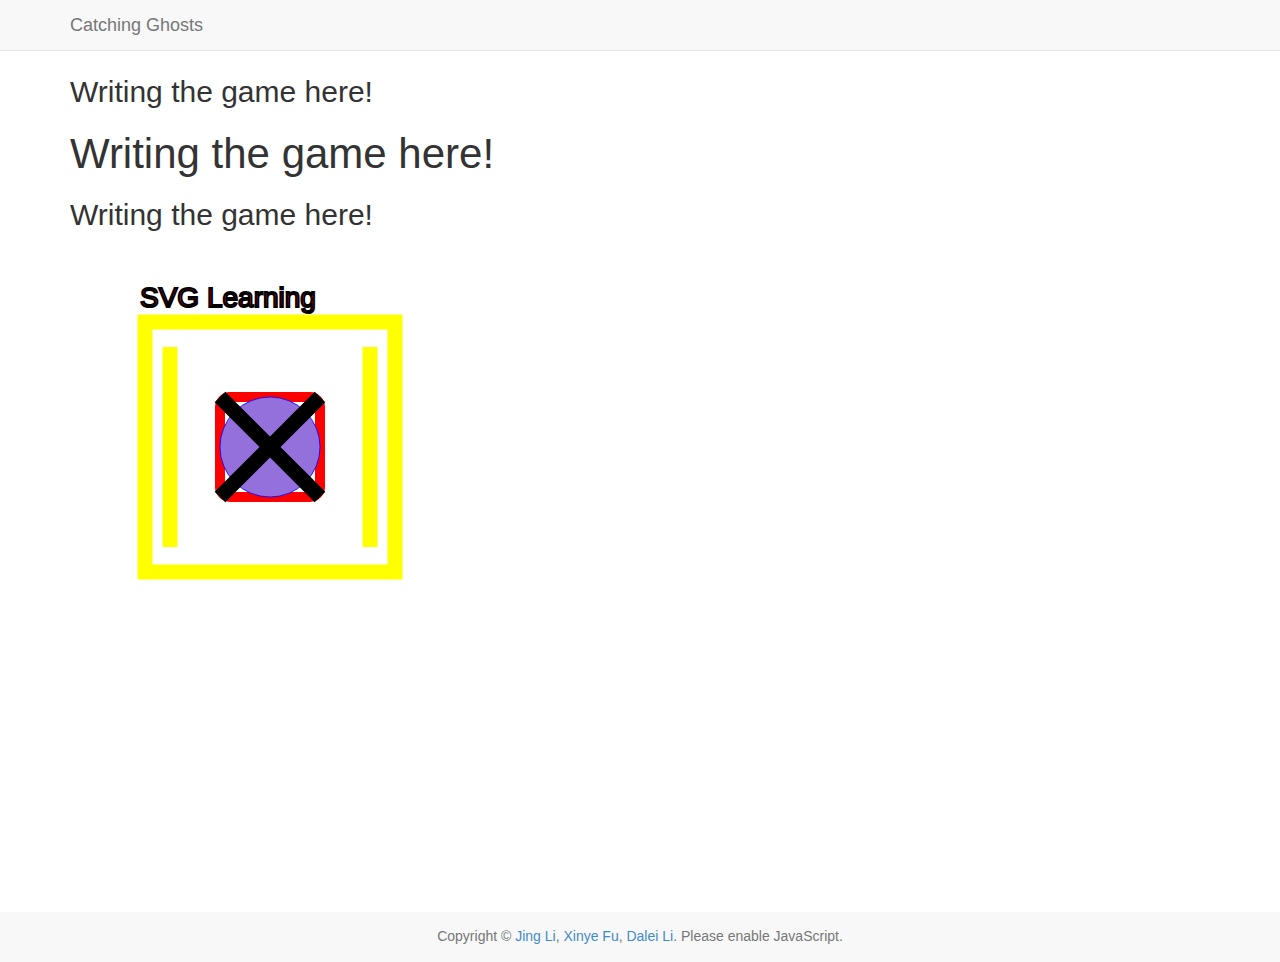
<file: index.html>
<!DOCTYPE html>
<html lang="en">
  <head>
	<meta charset="utf-8">
    <title>Catching Ghosts</title>
	<meta http-equiv="X-UA-Compatible" content="IE=edge">
    <!-- Bootstrap -->
    <link rel="stylesheet" href="themes/bootstrap.min.css">    
    <link rel="stylesheet" href="themes/jquery-ui-1.10.0.custom.css">
    <link rel="stylesheet" href="themes/jquery.ui.1.10.0.ie.css">    
	<link rel="stylesheet" href="themes/index.css">
    <!-- HTML5 Shim and Respond.js IE8 support of HTML5 elements and media queries -->
    <!-- WARNING: Respond.js doesn't work if you view the page via file:// -->
    <!--[if lt IE 9]>
        <script src="http://cdn.bootcss.com/html5shiv/3.7.0/html5shiv.min.js"></script>
        <script src="http://cdn.bootcss.com/respond.js/1.3.0/respond.min.js"></script>
    <![endif]-->
  </head>
  <body>
  	<!-- Part 1: Wrap all page content here -->
  	<div id="wrapper">
	  	<div class="navbar navbar-default navbar-static-top" role="navigation">
	      <div class="container">
	        <div class="navbar-header">
	          <button type="button" class="navbar-toggle collapsed" data-toggle="collapse" data-target=".navbar-collapse">
	            <span class="sr-only">Toggle navigation</span>
	            <span class="icon-bar"></span>
	            <span class="icon-bar"></span>
	            <span class="icon-bar"></span>
	          </button>
	          <a href="" class="navbar-brand">Catching Ghosts</a>
	        </div>
	        <div class="navbar-collapse collapse">
	        	<ul class="nav navbar-nav" id="navbar">
				<!--
			        <li class="active" id="home">
			          <a href="#HOME">HOME</a>
			        </li>
				-->
		      	</ul>
	        </div><!--/.nav-collapse -->
	      </div>
	    </div>
	    <!-- Content -->
	    <div id="content" class="container">
	    	<div id="gameCanvas">
				<p>Writing the game here!</p>
				<p>Writing the game here!</p>
				<p>Writing the game here!</p>
				<svg width = "100%" height = "600px">
					<!--group-->
					<g transform = "translate(50, 50)">
						<text x = "20" y = "10" style = "font-size:2em; fill: red; stroke: black; stroke-width: 2px;">SVG Learning</text>
						<rect x = "100" y = "100" width = "100" height = "100" fill = "none" stroke = "red" stroke-width = "10px" rx = "10" ry = "10"></rect>
						<circle cx = "150px" cy = "150px" r = "50px" fill = "#9370DB" stroke = "rgba(0, 0, 255, 0.8)"></circle>
						<line x1 = "100px" y1 = "100px" x2 = "200px" y2 = "200px" stroke = "black" stroke-width = "15px"></line>
						<line x1 = "200px" y1 = "100px" x2 = "100px" y2 = "200px" stroke = "black" stroke-width = "15px"></line>
						<!--M move to, L line to-->
						<path d = "M50 50 L50 250 M250 250 L250 50" fill = "none" stroke = "yellow" stroke-width = "15px"></path>
						<!--Z close the path-->
						<path d = "M25 25 L25 275 L275 275 L275 25Z" fill = "none" stroke = "yellow" stroke-width = "15px"></path>
					</g>
				</svg>
			</div>
  		<div id="push"></div>
  	</div>
	<!-- back to top -->
	<div id="backToTop">
		<a href="#" title="Scroll back to top"></a>
	</div>
	<div id="footer">
		<div class="container">
			<p class="text-muted" style="text-align: center;">Copyright &copy; <a href="mailto:j.li.4@student.tue.nl">Jing Li</a>, <a href="mailto:x.fu@student.tue.nl">Xinye Fu</a>, <a href="mailto:d.li@student.tue.nl">Dalei Li</a>. Please enable JavaScript.</p>
		</div>
	</div>
	<div id="dialog" title="Basic dialog"></div>
    <!-- jQuery (necessary for Bootstrap's JavaScript plugins) -->
    <script src="js/jquery-1.10.2.min.js"></script>
    <!-- Include all compiled plugins (below), or include individual files as needed -->
    <script src="js/bootstrap.min.js"></script>
    <script src="js/jquery-ui-1.10.0.custom.min.js"></script>
	<script src="js/d3.min.js"></script>
    <script src="js/index.js"></script>
  </body>
</html>
</file>
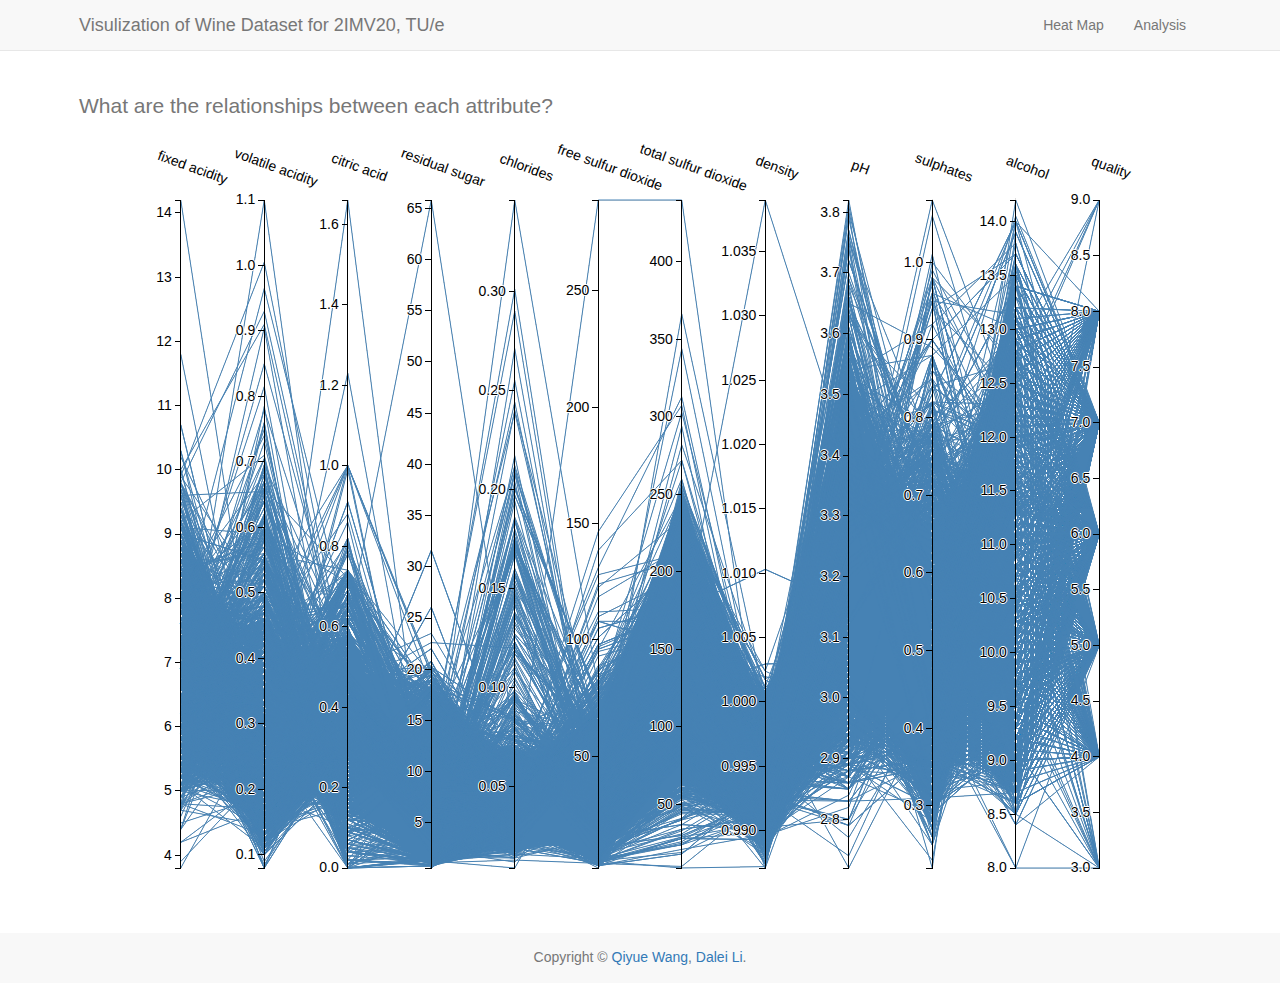
<file: templates/parallel_coordinates.html>
<!DOCTYPE html>
<html lang = "en">
  <head>
	<meta charset = "utf-8">
	<meta http-equiv = "X-UA-Compatible" content="IE=edge">
	<title>Wine Visulization</title>
    <!-- Bootstrap -->
    <link rel="stylesheet" href="/static/themes/bootstrap.min.css">    
    <link rel="stylesheet" href="/static/themes/jquery-ui.css">
	<link rel="stylesheet" href="/static/themes/index.css">
  </head>
  <body>
  	<!-- Part 1: Wrap all page content here -->
  	<div id="wrapper">
	  	<div class="navbar navbar-default navbar-static-top" role="navigation">
	      <div class="container">
	        <div class="navbar-header">
	          <a href="" class="navbar-brand">Visulization of Wine Dataset for 2IMV20, TU/e</a>
	        </div>
            <div class="navbar-collapse collapse">
                <ul class="nav navbar-nav navbar-right" id="navbar">
                    <li>
                      <a href="/heatmap" target="_blank">Heat Map</a>
                    </li>
                    <li>
                      <a href="/static/analysis.pdf" target="_blank">Analysis</a>
                    </li>
                </ul>
            </div><!--/.nav-collapse -->
	      </div>
	    </div>
	    <!-- Content -->
	    <div id="content" class="container" >
            <div class="row">
                <div class="col-md-12">
                    <div class="featurette">
                        <h2 class="featurette-heading"></h2>
                        <p class="lead">
                            <span class="text-muted">What are the relationships between each attribute?</span>
                        </p>
                    </div>
                    <div id="parallelCoordinates">
                        <svg style="width: 100%; height: 550px">
                            <!--group, contains the visualized charts-->
                            <g></g>
                        </svg>
                    </div>
                </div>                
            </div>
        </div>
  		<div id="push"></div>
  	</div>
  </div>
	<!-- back to top -->
	<div id="backToTop">
		<a href="#" title="Scroll back to top"></a>
	</div>
	<div id="footer">
		<div class="container">
			<p class="text-muted" style="text-align: center;">Copyright &copy; <a href="https://github.com/lukewang7">Qiyue Wang</a>, <a href="https://github.com/lidalei">Dalei Li</a>.</p>
		</div>
	</div>
	<div id="dialog" title="Basic dialog"></div>
    <!-- jQuery (necessary for Bootstrap's JavaScript plugins) -->
    <script src="/static/js/jquery-2.2.0.min.js"></script>
    <!-- Include all compiled plugins (below), or include individual files as needed -->
    <script src="/static/js/bootstrap.min.js"></script>
    <script src="/static/js/jquery-ui.min.js"></script>
	<script src="/static/js/d3.min.js"></script>
    <script src="/static/js/d3-legend.min.js"></script>
    <script src="/static/js/d3.tip.v0.6.3.js"></script>
    <script src="/static/js/parallel-coordinates.js"></script>   
  </body>
</html>
</file>
<file: themes/index.css>
@CHARSET "UTF-8";
html, body {
	height: 100%;
}

#wrapper {
	min-height: 100%;
    height: auto !important;
    height: 100%;
	margin: 0 auto -50px;
}

.container {
	// width:1000px;
	max-width:none;
}

.container .navbar-header,
.container .navbar-collapse {
  margin-right: 0;
  margin-left: 0;
}

/* Always float the navbar header */
.navbar-header {
  float: left;
}

/* Undo the collapsing navbar */
.navbar-collapse {
  display: block !important;
  height: auto !important;
  padding-bottom: 0;
  overflow: visible !important;
}

.navbar-toggle {
  display: none;
}
.navbar-collapse {
  border-top: 0;
}

.navbar-brand {
  margin-left: -15px;
}

/* Always apply the floated nav */
.navbar-nav {
  float: left;
  margin: 0;
}
.navbar-nav > li {
  float: left;
}
.navbar-nav > li > a {
  padding: 15px;
}

/* Redeclare since we override the float above */
.navbar-nav.navbar-right {
  float: right;
}

/* Undo custom dropdowns */
.navbar .navbar-nav .open .dropdown-menu {
  position: absolute;
  float: left;
  background-color: #fff;
  border: 1px solid #ccc;
  border: 1px solid rgba(0, 0, 0, .15);
  border-width: 0 1px 1px;
  border-radius: 0 0 4px 4px;
  -webkit-box-shadow: 0 6px 12px rgba(0, 0, 0, .175);
          box-shadow: 0 6px 12px rgba(0, 0, 0, .175);
}
.navbar-default .navbar-nav .open .dropdown-menu > li > a {
  color: #333;
}
.navbar .navbar-nav .open .dropdown-menu > li > a:hover,
.navbar .navbar-nav .open .dropdown-menu > li > a:focus,
.navbar .navbar-nav .open .dropdown-menu > .active > a,
.navbar .navbar-nav .open .dropdown-menu > .active > a:hover,
.navbar .navbar-nav .open .dropdown-menu > .active > a:focus {
  color: #fff !important;
  background-color: #428bca !important;
}
.navbar .navbar-nav .open .dropdown-menu > .disabled > a,
.navbar .navbar-nav .open .dropdown-menu > .disabled > a:hover,
.navbar .navbar-nav .open .dropdown-menu > .disabled > a:focus {
  color: #999 !important;
  background-color: transparent !important;
}

/*

Writing the game here

*/




#push{
    height: 50px;
}

#footer{
	height: 50px;
	background-color:#f8f8f8;
}

#footer > .container > .text-muted {
	margin-top: 14px;
}

#backToTop {
	display: none;
	position: fixed;
	right: 13%;
	bottom: 20px;
	width: 50px;
	height: 75px;
	z-index: 11;
}

#backToTop a {
	display: block;
	width: 50px;
	height: 50px;
	text-align: center;
	background: url(images/back_to_top.png) no-repeat;
	background-color: #a4aab4;
	background-color: rgba(164,170,180,0.5);
	background-position: 16px 19px;
	border-radius: 2px;
}

#backToTop a:hover{
	background-color: #3d96dc;
}
</file>
<file: static/themes/index.css>
@CHARSET "UTF-8";
html, body {
	height: 100%;
}

#wrapper {
	min-height: 100%;
    height: auto !important;
    height: 100%;
	margin: 0 auto -50px;
}

.container {
	width:90%;
	max-width:none;
}

.container .navbar-header,
.container .navbar-collapse {
  margin-right: 0;
  margin-left: 0;
}

/* Always float the navbar header */
.navbar-header {
  float: left;
}

/* Undo the collapsing navbar */
.navbar-collapse {
  display: block !important;
  height: auto !important;
  padding-bottom: 0;
  overflow: visible !important;
}

.navbar-toggle {
  display: none;
}
.navbar-collapse {
  border-top: 0;
}

.navbar-brand {
  margin-left: -15px;
}

/* Always apply the floated nav */
.navbar-nav {
  float: left;
  margin: 0;
}
.navbar-nav > li {
  float: left;
}
.navbar-nav > li > a {
  padding: 15px;
}

/* Redeclare since we override the float above */
.navbar-nav.navbar-right {
  float: right;
}

/* Undo custom dropdowns */
.navbar .navbar-nav .open .dropdown-menu {
  position: absolute;
  float: left;
  background-color: #fff;
  border: 1px solid #ccc;
  border: 1px solid rgba(0, 0, 0, .15);
  border-width: 0 1px 1px;
  border-radius: 0 0 4px 4px;
  -webkit-box-shadow: 0 6px 12px rgba(0, 0, 0, .175);
          box-shadow: 0 6px 12px rgba(0, 0, 0, .175);
}
.navbar-default .navbar-nav .open .dropdown-menu > li > a {
  color: #333;
}
.navbar .navbar-nav .open .dropdown-menu > li > a:hover,
.navbar .navbar-nav .open .dropdown-menu > li > a:focus,
.navbar .navbar-nav .open .dropdown-menu > .active > a,
.navbar .navbar-nav .open .dropdown-menu > .active > a:hover,
.navbar .navbar-nav .open .dropdown-menu > .active > a:focus {
  color: #fff !important;
  background-color: #428bca !important;
}
.navbar .navbar-nav .open .dropdown-menu > .disabled > a,
.navbar .navbar-nav .open .dropdown-menu > .disabled > a:hover,
.navbar .navbar-nav .open .dropdown-menu > .disabled > a:focus {
  color: #999 !important;
  background-color: transparent !important;
}

/*

Writing the visualization code here

*/

/* axis */
.axis text {
    font: 1em sans-serif;
}
.axis .label {
    font-size: "2em";
}

.axis path, .axis line {
    fill: none;
    stroke: #000;
    shape-rendering: crispEdges;
}
.y.axis path, .y.axis line {
    stroke: none;
    stroke: #000;
    shape-rendering: crispEdges;
}

.color-legend text {
    font-family: 'Open Sans', sans-serif;
    font-size: "2em";
}
/* end axis */

/* tool tip */
.d3-tip {
  line-height: 1;
  font-weight: bold;
  padding: 12px;
  background: rgba(0, 0, 0, 0.8);
  color: #fff;
  border-radius: 2px;
}

/* Creates a small triangle extender for the tooltip */
.d3-tip:after {
  box-sizing: border-box;
  display: inline;
  font-size: 10px;
  width: 100%;
  line-height: 1;
  color: rgba(0, 0, 0, 0.8);
  content: "\25BC";
  position: absolute;
  text-align: center;
}

/* Style northward tooltips differently */
.d3-tip.n:after {
  margin: -1px 0 0 0;
  top: 100%;
  left: 0;
}
/* end tool tip */

/* parallel coordinates */
.background path {
  fill: none;
  stroke: #ddd;
  shape-rendering: crispEdges;
}

.foreground path {
  fill: none;
  stroke: steelblue;
}

.brush .extent {
  fill-opacity: .3;
  stroke: #fff;
  shape-rendering: crispEdges;
}

.axis line,
.axis path {
  fill: none;
  stroke: #000;
  shape-rendering: crispEdges;
}

.axis text {
  text-shadow: 0 1px 0 #fff, 1px 0 0 #fff, 0 -1px 0 #fff, -1px 0 0 #fff;
  cursor: move;
}
/* end parallel coordinates*/

/* heat map*/

rect.bordered{
	stroke:#E6E6E6;
	stroke-width:2px;
	}
text.mono {
	font-size: 9pt;
	font-family: Consolas, courier;
	fill: #aaa;
}

text.axis-workweek {
	fill: #000;
}

text.axis-worktime {
	fill: #000;
}

/*end of heat map*/

#push{
    height: 50px;
}

#footer{
	height: 50px;
	background-color:#f8f8f8;
}

#footer > .container > .text-muted {
	margin-top: 14px;
}

#backToTop {
	display: none;
	position: fixed;
	right: 13%;
	bottom: 20px;
	width: 50px;
	height: 75px;
	z-index: 11;
}

#backToTop a {
	display: block;
	width: 50px;
	height: 50px;
	text-align: center;
	background: url(images/back_to_top.png) no-repeat;
	background-color: #a4aab4;
	background-color: rgba(164,170,180,0.5);
	background-position: 16px 19px;
	border-radius: 2px;
}

#backToTop a:hover{
	background-color: #3d96dc;
}
</file>
